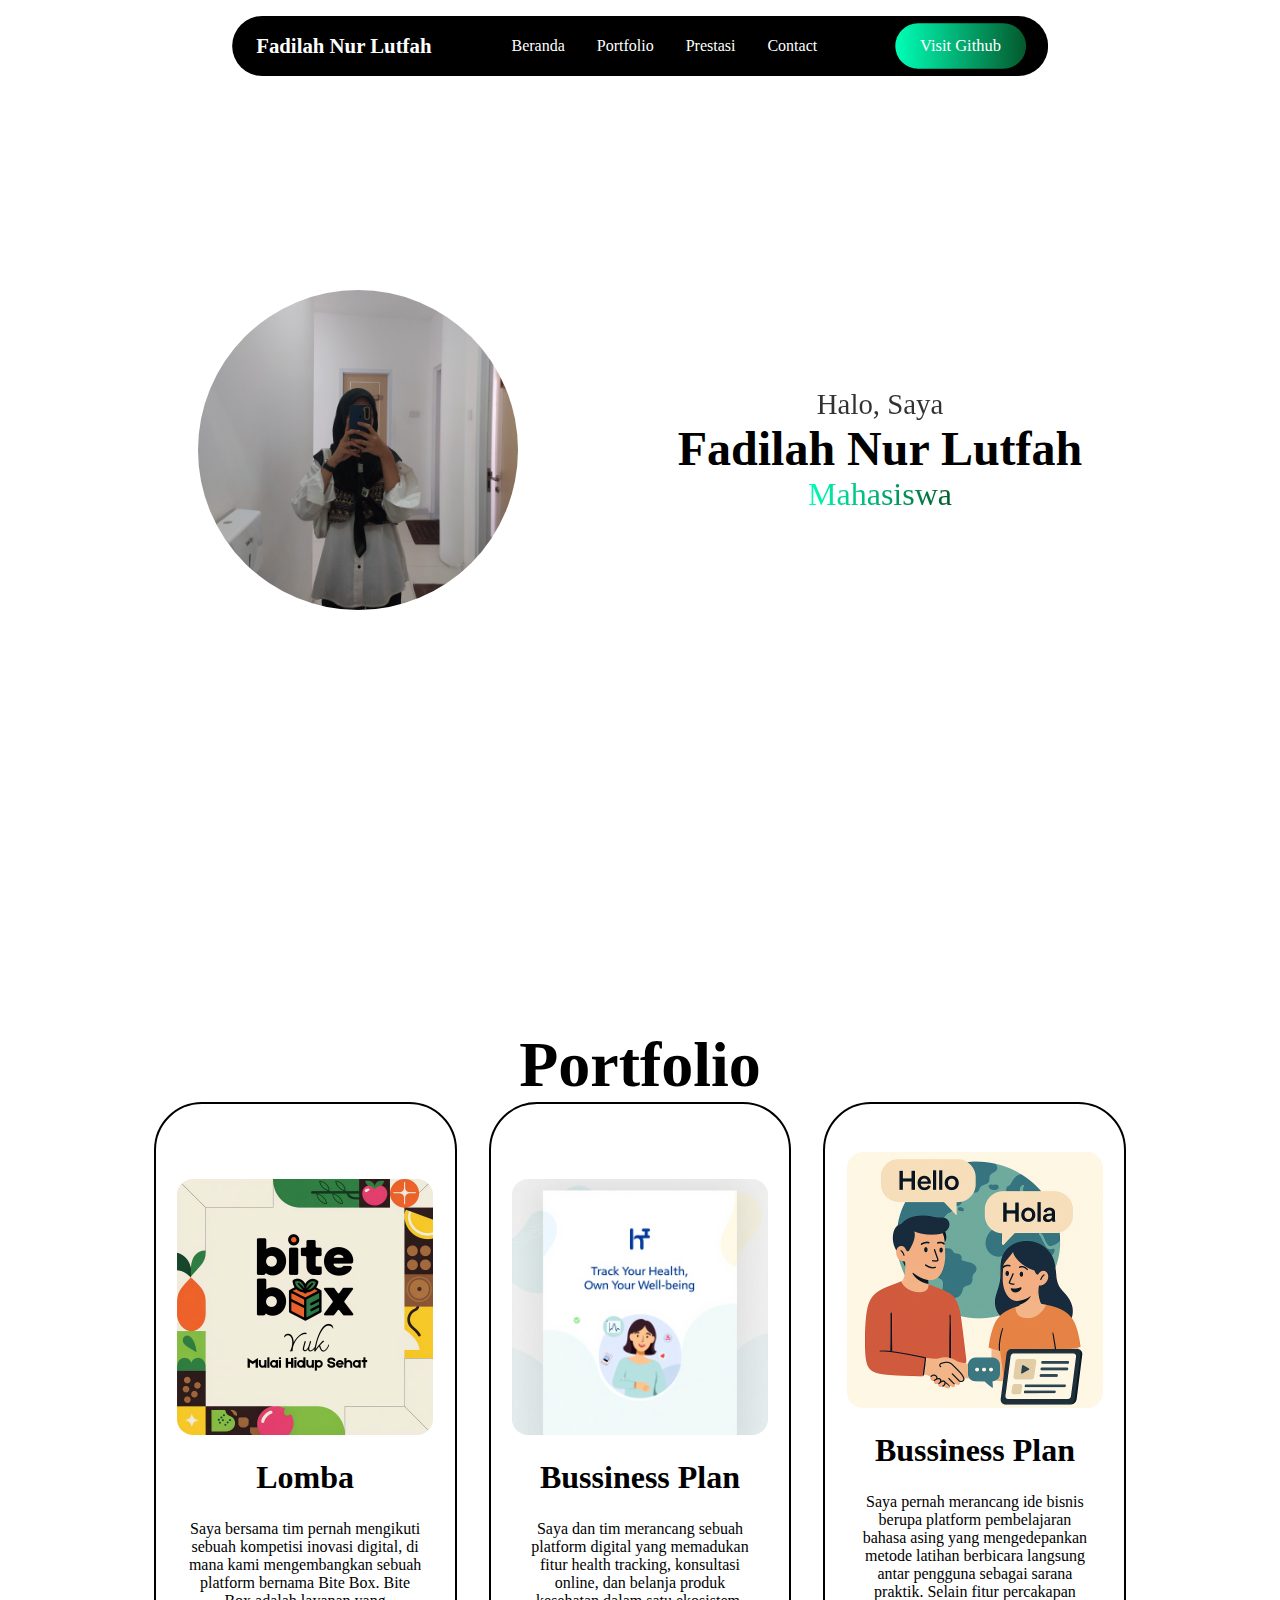
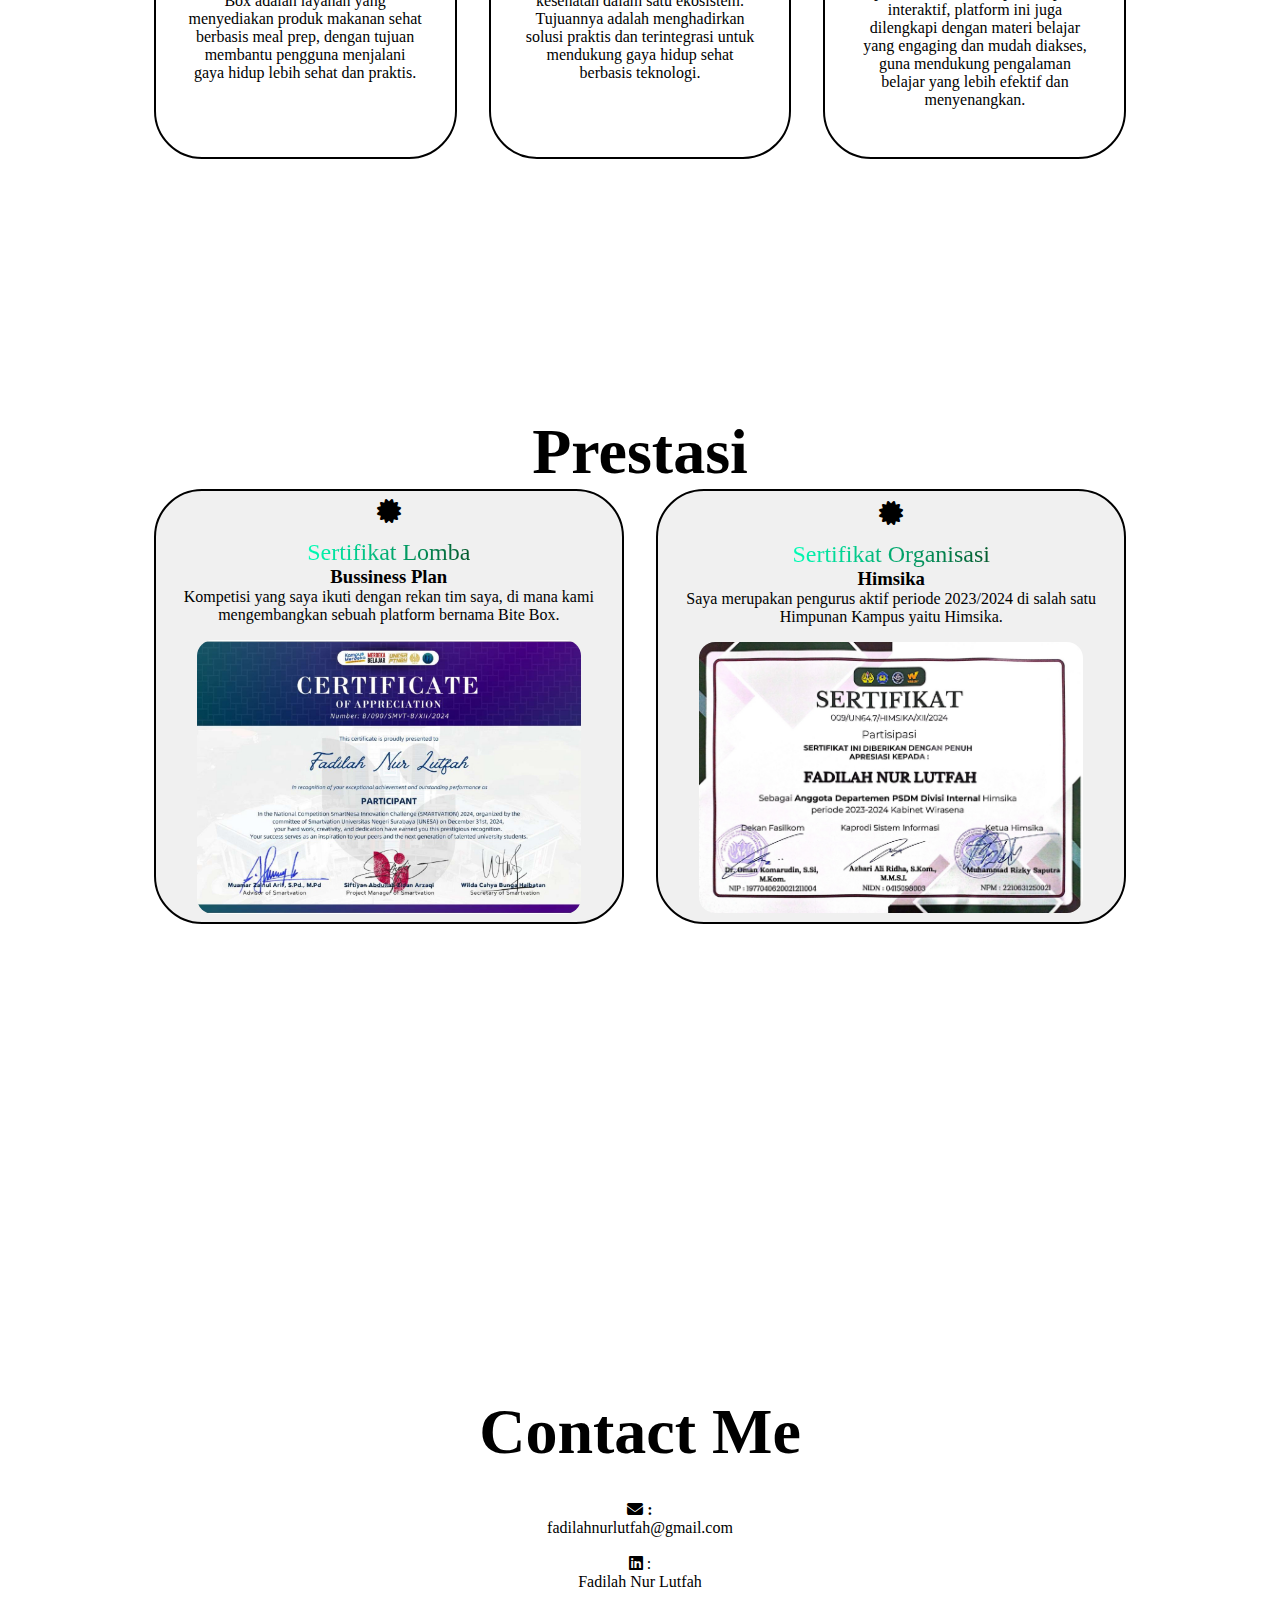
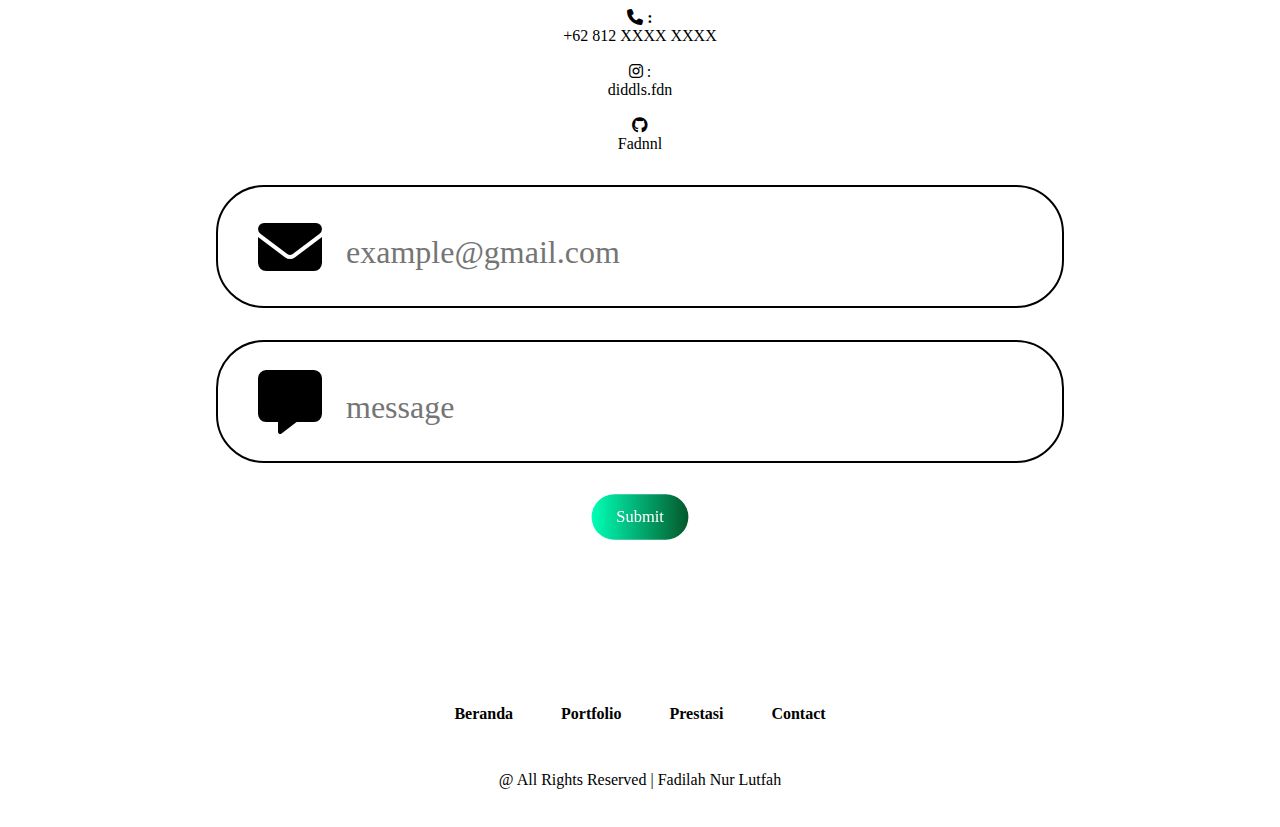
<file: UTS/index.html>
<!DOCTYPE html>
<html lang="en">
<head>
  <meta charset="UTF-8">
  <meta name="viewport" content="width=device-width, initial-scale=1.0">
  <title>Portfolio Website</title>
  <link rel="stylesheet" href="style.css">
  <link rel="stylesheet" href="https://cdnjs.cloudflare.com/ajax/libs/font-awesome/6.7.2/css/all.min.css">
</head>
<body>
  
  <header class="header">
    <a href="#" class="logo"><span>Fadilah Nur Lutfah</span></a>

    <ul class="nav-links">

      <li>
        <a href="#beranda">Beranda</a>
      </li>

      <li>
        <a href="#portfolio">Portfolio</a>
      </li>

      <li>
        <a href="#prestasi">Prestasi</a>
      </li>

      <li>
        <a href="#contact">Contact</a>
      </li>
      
    </ul>

    <i class="fa-solid fa-bars" id="menu-icon"></i>

    <button class="visit-btn">Visit Github</button>
  </header>

  <section id="beranda" class="beranda">
    <div class="beranda-container">
      <img src="Foto.jpg" alt="Foto Profil">

      <div class="info-box">

        <div class="text">
          <h3>Halo, Saya</h3>
          <h1>Fadilah Nur Lutfah</h1>
          <span>Mahasiswa</span>
        </div>
      </div>
    </div>
  </section>

  <section id="portfolio" class="portfolio">

    <h2 class="section-title">Portfolio</h2>
    <div class="project-grid">

      <div class="project-card">
        <img src="bite box.png" alt="">
        <h3>Lomba</h3>
        <p>Saya bersama tim pernah mengikuti sebuah kompetisi inovasi digital, di mana kami mengembangkan sebuah platform bernama Bite Box. Bite Box adalah layanan yang menyediakan produk makanan sehat berbasis meal prep, dengan tujuan membantu pengguna menjalani gaya hidup lebih sehat dan praktis.</p>
        </div>

      <div class="project-card">
        <img src="tracking.jpg" alt="">
        <h3>Bussiness Plan</h3>
        <p>Saya dan tim merancang sebuah platform digital yang memadukan fitur health tracking, konsultasi online, dan belanja produk kesehatan dalam satu ekosistem. Tujuannya adalah menghadirkan solusi praktis dan terintegrasi untuk mendukung gaya hidup sehat berbasis teknologi.</p>
        </div>

      <div class="project-card">
        <img src="bahasa.png" alt="">
        <h3>Bussiness Plan</h3>
        <p>Saya pernah merancang ide bisnis berupa platform pembelajaran bahasa asing yang mengedepankan metode latihan berbicara langsung antar pengguna sebagai sarana praktik. Selain fitur percakapan interaktif, platform ini juga dilengkapi dengan materi belajar yang engaging dan mudah diakses, guna mendukung pengalaman belajar yang lebih efektif dan menyenangkan.</p>
        </div>
      </div>
    </div>

  </section>

  <section id="prestasi" class="prestasi">
    <h2 class="section-title">Prestasi</h2>
    <div class="prestasi-info">
      <div class="grid">

        <div class="grid-card">
          <i class="fa-solid fa-certificate"></i>
          <span>Sertifikat Lomba</span>
          <h3>Bussiness Plan</h3>
          <p>Kompetisi yang saya ikuti dengan rekan tim saya, di mana kami mengembangkan sebuah platform bernama Bite Box.</p>
          <img src="Sertif Lomba.jpg" alt="">
        </div>
        
        <div class="grid-card">
          <i class="fa-solid fa-certificate"></i>
          <span>Sertifikat Organisasi</span>
          <h3>Himsika</h3>
          <p>Saya merupakan pengurus aktif periode 2023/2024 di salah satu Himpunan Kampus yaitu Himsika.</p>
          <img src="Sertif Himpunan.jpg" alt="">
        </div>
      </div>
    </div>
  </section>

  <section class="contact" id="contact">
    <div class="input-box">
      <h2 class="section-title">Contact Me</h2>
      <span>
        <ul>
          <li>
            <i class="fa-solid fa-envelope"> :</i>
            <p>fadilahnurlutfah@gmail.com</p><br>
          </li>
          <li>
            <i class="fa-brands fa-linkedin"> :</i>
            <p>Fadilah Nur Lutfah</p><br>
          </li>
          <li>
            <i class="fa-solid fa-phone"> :</i>
            <p>+62 812 XXXX XXXX</p><br>
          </li>
          <li>
            <i class="fa-brands fa-instagram"> :</i>
            <p>diddls.fdn</p><br>
          </li>
          <li>
            <i class="fa-brands fa-github"></i>
            <p>Fadnnl</p>
          </li>
        </ul>
      </span>
      <div class="input">
        <input type="text" placeholder="example@gmail.com">
        <i class="fa-solid fa-envelope"></i>
      </div>
      <div class="input">
        <input type="text" placeholder="message">
        <i class="fa-solid fa-message"></i>
      </div>

      <button class="visit-btn">Submit</button>
    </div>
  </section>

  <footer>
    <ul>
      <li>
        <a href="#beranda">Beranda</a>
      </li>
      <li>
        <a href="#portfolio">Portfolio</a>
      </li>
      <li>
        <a href="#pretasi">Prestasi</a>
      </li>
      <li>
        <a href="#contact">Contact</a>
      </li>
    </ul>

    <p class="copyright">@ All Rights Reserved | Fadilah Nur Lutfah</p>
  </footer>

  
  <script> src="script.js"</script>
</body>
</html>
</file>
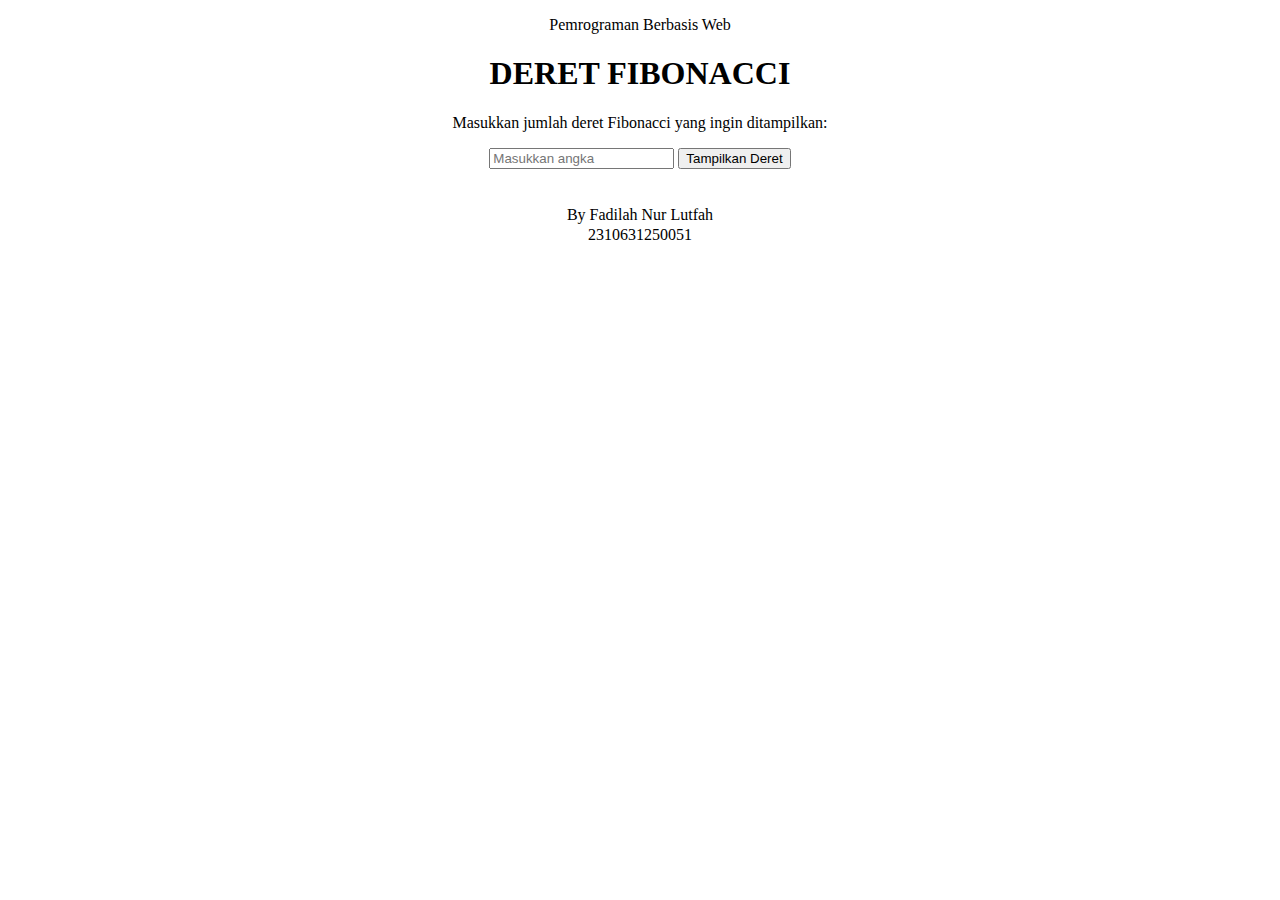
<file: Tugas Pertemuan 3/fibonacci/index.html>
<!DOCTYPE html>
<html lang="en">
<head>
    <meta charset="UTF-8">
    <meta name="viewport" content="width=device-width, initial-scale=1.0">
    <title>Fibonacci</title>
    <style>
        body { font-family:Georgia, 'Times New Roman', Times, serif, sans-serif; text-align: center; }
        .nama {line-height: 20px;}
   </style>
</head>
<body>

    <P>Pemrograman Berbasis Web</P>
    <h1>DERET FIBONACCI</h1>

    <p>Masukkan jumlah deret Fibonacci yang ingin ditampilkan:</p>
    <input type="number" id="fibInput" placeholder="Masukkan angka">
    <button onclick="printFibonacci()">Tampilkan Deret</button>
    <p id="fibOutput"></p>

    <P class="nama">
        <br>
            By Fadilah Nur Lutfah 
        <br>
            2310631250051
        </P>

    <script src="script.js"></script>
</body>
</html>
</file>
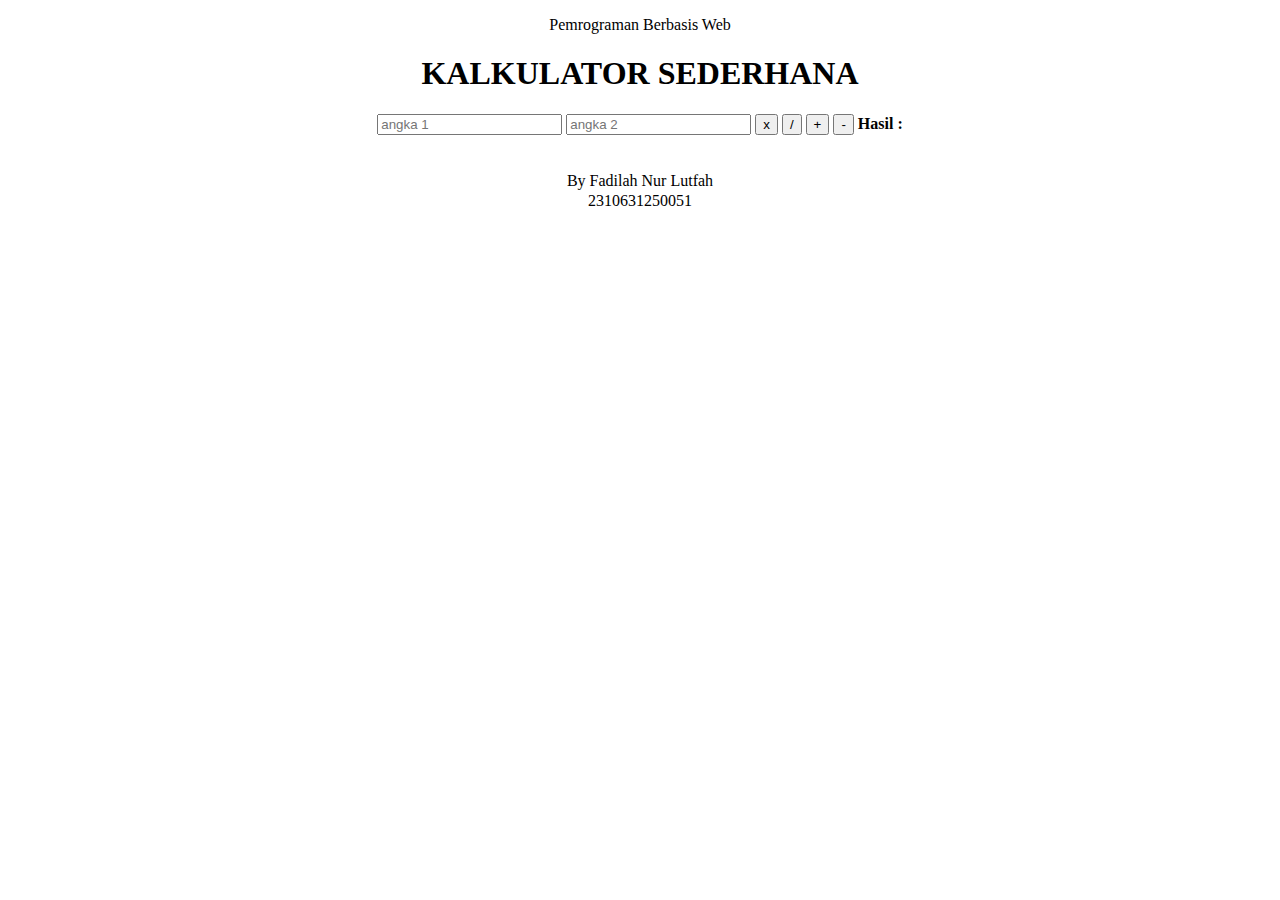
<file: Tugas Pertemuan 3/Kalkulator/index.html>
<!DOCTYPE html>
<html lang="en">
<head>
    <meta charset="UTF-8">
    <meta name="viewport" content="width=device-width, initial-scale=1.0">
    <title>Kalkulator Sederhana</title>
    <style>
         body { font-family:Georgia, 'Times New Roman', Times, serif, sans-serif; text-align: center; }
         .nama {line-height: 20px;}
    </style>
</head>
<body>
    <P>Pemrograman Berbasis Web</P>
    <h1>KALKULATOR SEDERHANA</h1>

    <input type="text" name="" id="angka1" placeholder="angka 1">
    <input type="text" name="" id="angka2" placeholder="angka 2">
    <button onclick="hitung('x')">x</button>
    <button onclick="hitung('/')">/</button>
    <button onclick="hitung('+')">+</button>
    <button onclick="hitung('-')">-</button>
    <b>Hasil : </b><span id="hasil"></span>

    <P class="nama">
    <br>
        By Fadilah Nur Lutfah 
    <br>
    2310631250051
    </P>
    

    <script src="script.js"></script>
    </script>
</body>
</html>
</file>
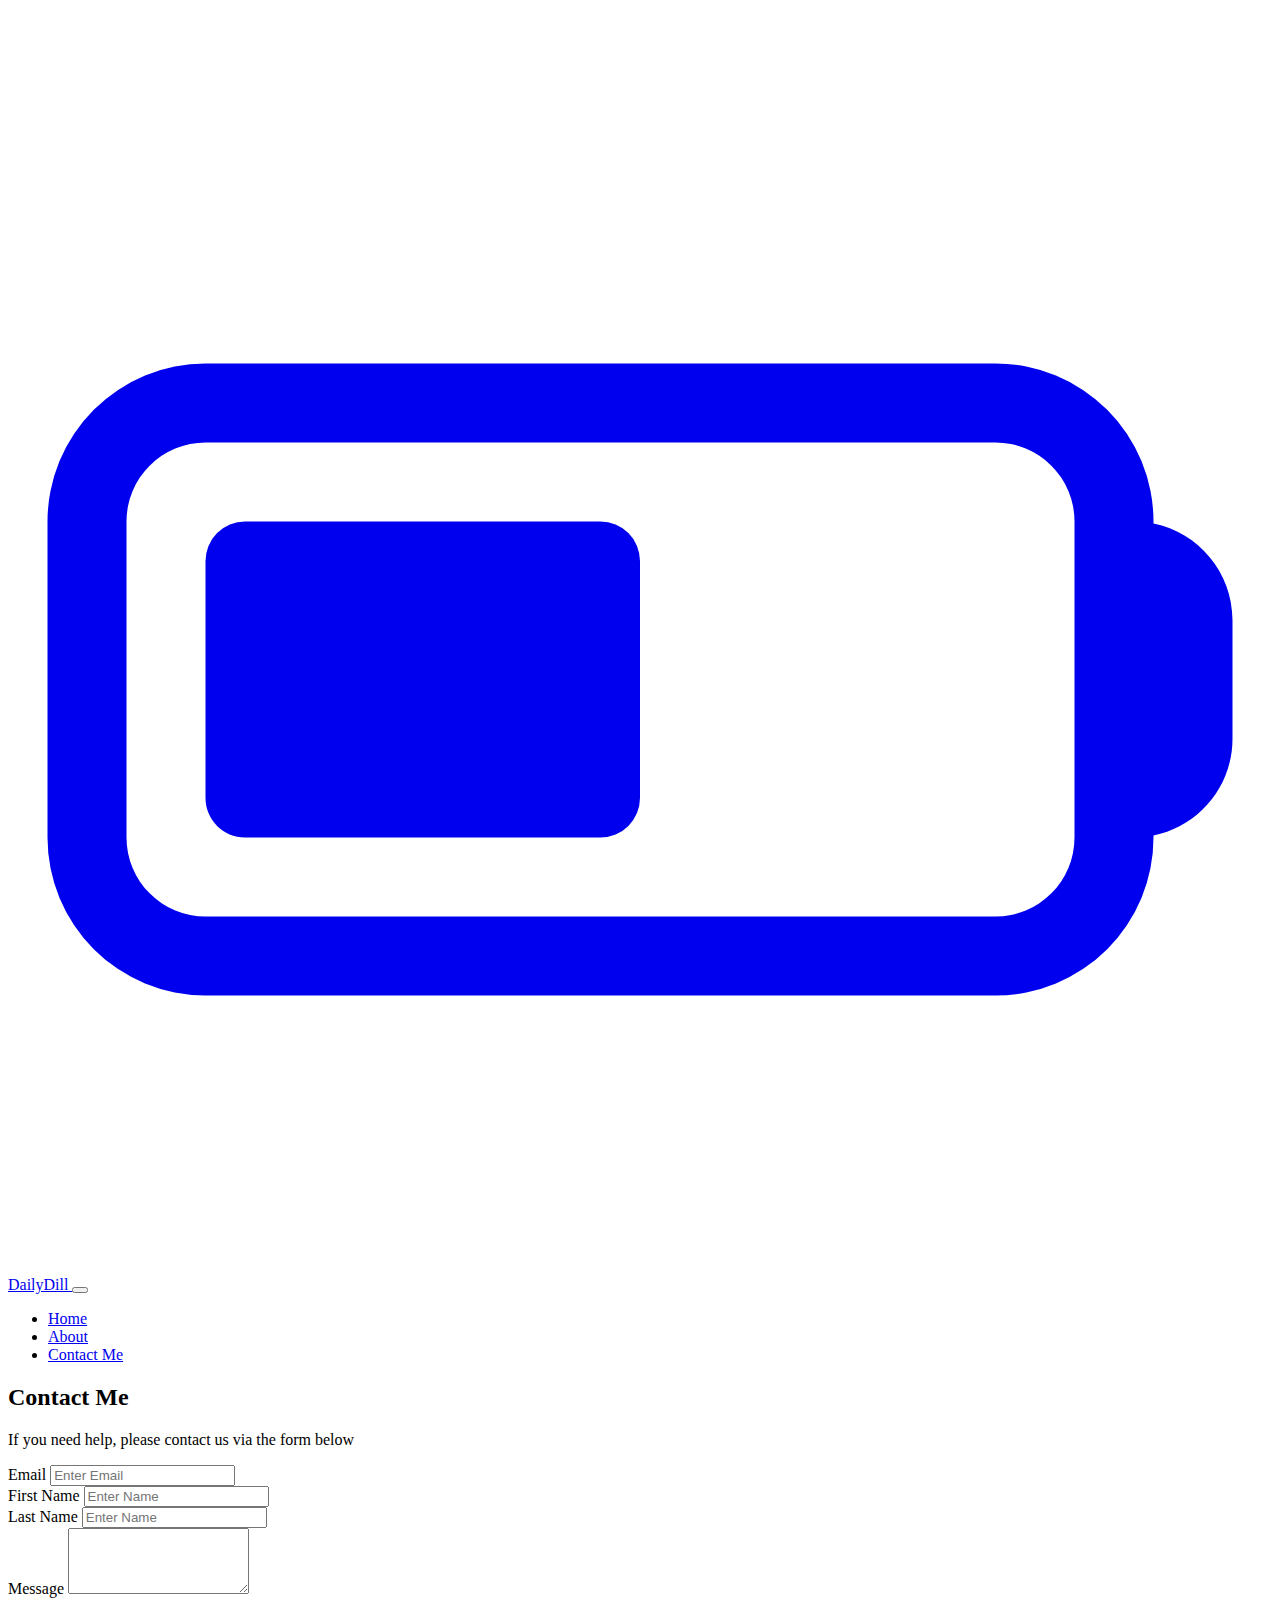
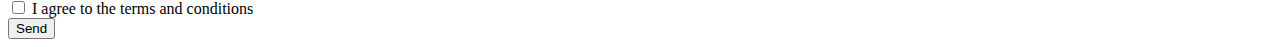
<file: Tugas Pertemuan 4/index3.html>
<!DOCTYPE html>
<html lang="en">
<head>
    <meta charset="UTF-8">
    <meta name="viewport" content="width=device-width, initial-scale=1.0">
    <title>DailyDill</title>
    <link href="https://cdn.jsdelivr.net/npm/bootstrap@5.0.2/dist/css/bootstrap.min.css" 
    rel="stylesheet" 
    integrity="sha384-EVSTQN3/azprG1Anm3QDgpJLIm9Nao0Yz1ztcQTwFspd3yD65VohhpuuCOmLASjC" 
    crossorigin="anonymous">
</head>
<body>

    <nav class="navbar navbar-expand-lg navbar-dark bg-dark">
        <div class="container">
            <a class="navbar-brand" href="index.html"><svg xmlns="http://www.w3.org/2000/svg" viewBox="0 0 24 24" fill="currentColor" class="size-6">
                <path d="M4.5 9.75a.75.75 0 0 0-.75.75V15c0 .414.336.75.75.75h6.75A.75.75 0 0 0 12 15v-4.5a.75.75 0 0 0-.75-.75H4.5Z" />
                <path fill-rule="evenodd" d="M3.75 6.75a3 3 0 0 0-3 3v6a3 3 0 0 0 3 3h15a3 3 0 0 0 3-3v-.037c.856-.174 1.5-.93 1.5-1.838v-2.25c0-.907-.644-1.664-1.5-1.837V9.75a3 3 0 0 0-3-3h-15Zm15 1.5a1.5 1.5 0 0 1 1.5 1.5v6a1.5 1.5 0 0 1-1.5 1.5h-15a1.5 1.5 0 0 1-1.5-1.5v-6a1.5 1.5 0 0 1 1.5-1.5h15Z" clip-rule="evenodd" />
              </svg>                          
                DailyDill
            </a>

            <button class="navbar-toggler" type="button" data-bs-toggle="collapse" data-bs-target="#navbarNav">
                <span class="navbar-toggler-icon"></span>
            </button>
            <div class="collapse navbar-collapse" id="navbarNav">
                <ul class="navbar-nav ms-auto">
                    <li class="nav-item"><a class="nav-link" href="index.html">Home</a></li>
                    <li class="nav-item"><a class="nav-link" href="#">About</a></li>
                    <li class="nav-item"><a class="nav-link" href="index3.html">Contact Me</a></li>
                </ul>
            </div>
        </div>
    </nav>


    <div class="container mt-5">
        <h2>Contact Me</h2>
        <p>If you need help, please contact us via the form below</p>

        <form>
            <div class="mb-3">
                <label for="exampleFormControlInput1" class="form-label">Email</label>
                <input type="email" class="form-control" id="exampleFormControlInput1" placeholder="Enter Email">
            </div>

            <div class="row">
                <div class="col-md-6 mb-3">
                    <label for="firstName" class="form-label">First Name</label>
                    <input type="text" class="form-control" id="firstName" placeholder="Enter Name">
                </div>
                <div class="col-md-6 mb-3">
                    <label for="lastName" class="form-label">Last Name</label>
                    <input type="text" class="form-control" id="lastName" placeholder="Enter Name">
                </div>
            </div>

            <div class="mb-3">
                <label for="message" class="form-label">Message</label>
                <textarea class="form-control" id="message" rows="4"></textarea>
            </div>

            <div class="form-check">
                <input class="form-check-input" type="checkbox" value="" id="flexCheckDefault">
                <label class="form-check-label" for="flexCheckDefault">I agree to the terms and conditions</label>
            </div>

            <button type="button" class="btn btn-primary">Send</button>
        </form>
    </div>


    <script src="https://cdn.jsdelivr.net/npm/bootstrap@5.0.2/dist/js/bootstrap.bundle.min.js" 
    integrity="sha384-MrcW6ZMFYlzcLA8Nl+NtUVF0sA7MsXsP1UyJoMp4YLEuNSfAP+JcXn/tWtIaxVXM" 
    crossorigin="anonymous">
    </script>
</body>
</html>
</file>
<file: UTS/style.css>
*{
    margin: 0;
    padding: 0;
    box-sizing: border-box;
    font-family: "Poppins";
    text-decoration: none;
    scroll-behavior: smooth;
    list-style: none;
}

header{
    position: fixed;
    top: 1rem;
    left: 50%;
    transform: translateX(-50%);
    display: flex;
    align-items: center;
    justify-content: center;
    gap: 5rem;
    background-color: black;
    backdrop-filter: blur(8px);
    color: white;
    padding: 0.5rem 1.5rem;
    border-radius: 3rem;
    z-index: 1000;
}

.logo{
    color: white;
    font-size: 1.3rem;
    font-weight: 600;
    text-wrap: nowrap;
    transition: 0.3s ease-in-out;
}

.logo:hover{
    transform: scale(1.1);
}

.nav-links{
    display: flex;
    gap: 2rem;
}

li a{
    position: relative;
    color: white;
    font-weight: 300;
}

li a::before{
    position: absolute;
    content: '';
    width: 0;
    left: 0;
    height: 5px;
    top: 25px;
    border-radius: 1rem;
    transition: 0.3s ease-in-out;
    background: linear-gradient(to right, rgb(4, 89, 44), rgb(0, 255, 183));
}

li a:hover::before{
    width: 100%;
}

.visit-btn{
    padding: 0.8rem 1.5rem;
    border-radius: 3rem;
    border: none;
    font-weight: 500;
    font-size: 1rem;
    color: white;
    cursor: pointer;
    text-wrap: nowrap;
    transition: 0.3s ease-in-out;
    background: linear-gradient(to right, rgb(0, 255, 183), rgb(4, 89, 44));
    transform: scale(1.03);
}
.visit-btn:hover{
    background: linear-gradient(to bottom, rgb(0, 255, 183), rgb(4, 89, 44));
    color: Black;
    transform: translateY(-3px) scale(1.02);
}

#menu-icon{
    font-size: 2rem;
    display: none;
}

section{
    min-height: 100vh;
    padding: 8rem 12%;
    width: 100%;
    position: relative;
}

.beranda{
    display: flex;
    align-items: center;
    justify-content: center;
}

.beranda .beranda-container{
    display: flex;
    align-items: center;
    justify-content: center;
    gap: 10rem;
}

.beranda img{
    width: 25vw;
    border-radius: 50%;
}

.info-box{
    display: flex;
    flex-direction: column;
    text-align: center;
    align-items: center;
    justify-content: center;
    gap: 1.5rem;
}

.info-box h3{
    font-size: 1.8rem;
    font-weight: 500;
    opacity: 0.8;
}

.info-box h1{
    font-size: 3rem;
    font-weight: 600;
}

.info-box span{
    background: linear-gradient(to right, rgb(0, 255, 183), rgb(4, 89, 44));
    background-clip: text;
    color: transparent;
    font-size: 2rem;
}

/*ini adalah Portfolio*/
.project-grid{
    display: grid;
    grid-template-columns: repeat(auto-fit,minmax(250px,1fr));
    gap: 2rem;
}

.project-card{
    padding: 3rem 2rem;
    display: flex;
    flex-direction: column;
    align-items: center;
    justify-content: center;
    text-align: center;
    gap: 1.5rem;
    border: 2px solid black;
    border-radius: 3rem;
    cursor: pointer;
    transition: 0.3s ease-in-out;
}

.project-card:hover{
    background: linear-gradient(to bottom, rgb(0, 255, 183), rgb(4, 89, 44));
    color: Black;
    transform: translateY(-10px) scale(1.02);
}

.project-card img{
    width: 20vw;
    border-radius: 1rem;
}


.project-card h3{
    font-size: 2rem;
    font-weight: 600;
}

/* ini adalah prestasi*/
.section-title{
    text-align: center;
    font-size: 4rem;
    font-weight: 600;
}

.prestasi-info{
    display: flex;
    align-items: center;
    justify-content: center;
    gap: 5rem;
}

.grid{
    display: grid;
    grid-template-columns: repeat(2,1fr);
    gap: 2rem;
}

.grid-card{
    border: 2px solid black;
    border-radius: 3rem;
    padding: 0.5rem;
    display: flex;
    flex-direction: column;
    align-items: center;
    justify-content: center;
    cursor: pointer;
    transition: 0.2s ease-in-out;
    background-color: rgb(240, 240, 240);
    text-align: center;
}

.grid-card:hover{
    transform: scale(1.02);
    background-color: black;
    color: white;
}

.grid-card i{
    font-size: 1.5rem;
    margin-bottom: 1rem;
}
.grid-card img{
    width: 30vw;
    margin-top: 1rem;
    border-radius: 1rem;
}
.grid-card span{
    font-size: 1.5rem;
    font-weight: 500;
    background: linear-gradient(to right, rgb(0, 255, 183), rgb(4, 89, 44));
    background-clip: text;
    color: transparent;
    
}

::-webkit-scrollbar{
    width: 20px;
}
::-webkit-scrollbar-track{
    background-color: white;
}
::-webkit-scrollbar-thumb{
    background: linear-gradient(to bottom, rgb(0, 255, 183), rgb(4, 89, 44));
}

.input-box{
    display: flex;
    flex-direction: column;
    align-items: center;
    justify-content: center;
    text-align: center;
    gap: 2rem;
    margin-top: 5rem;
}

.input-box input{
    border-radius: 3rem;
    border: 2px solid black;
    padding: 2rem 8rem;
    font-size: 3rem;
}

.input-box input::placeholder{
    font-size: 2rem;
}
.input{
    position: relative;
}

.input i{
    position: absolute;
    font-size: 4rem;
    top: 50%;
    left: 10px;
    transform: translate(50%,-50%);
}

footer{
    bottom: 0;
    left: 0;
    height: 10rem;
    width: 100%;
    display: flex;
    flex-direction: column;
    gap: 1rem;
    align-items: center;
    justify-content: center;
}

footer ul{
    display: flex;
    align-items: center;
    gap: 3rem;
}

footer ul li a{
    color: black;
    font-weight: 600;
}

.copyright{
    font-size: 300;
    margin-top: 2rem;
}

.nav-links.active {
    display: block; /* ubah sesuai tampilan mobile-mu */
  }
</file>
